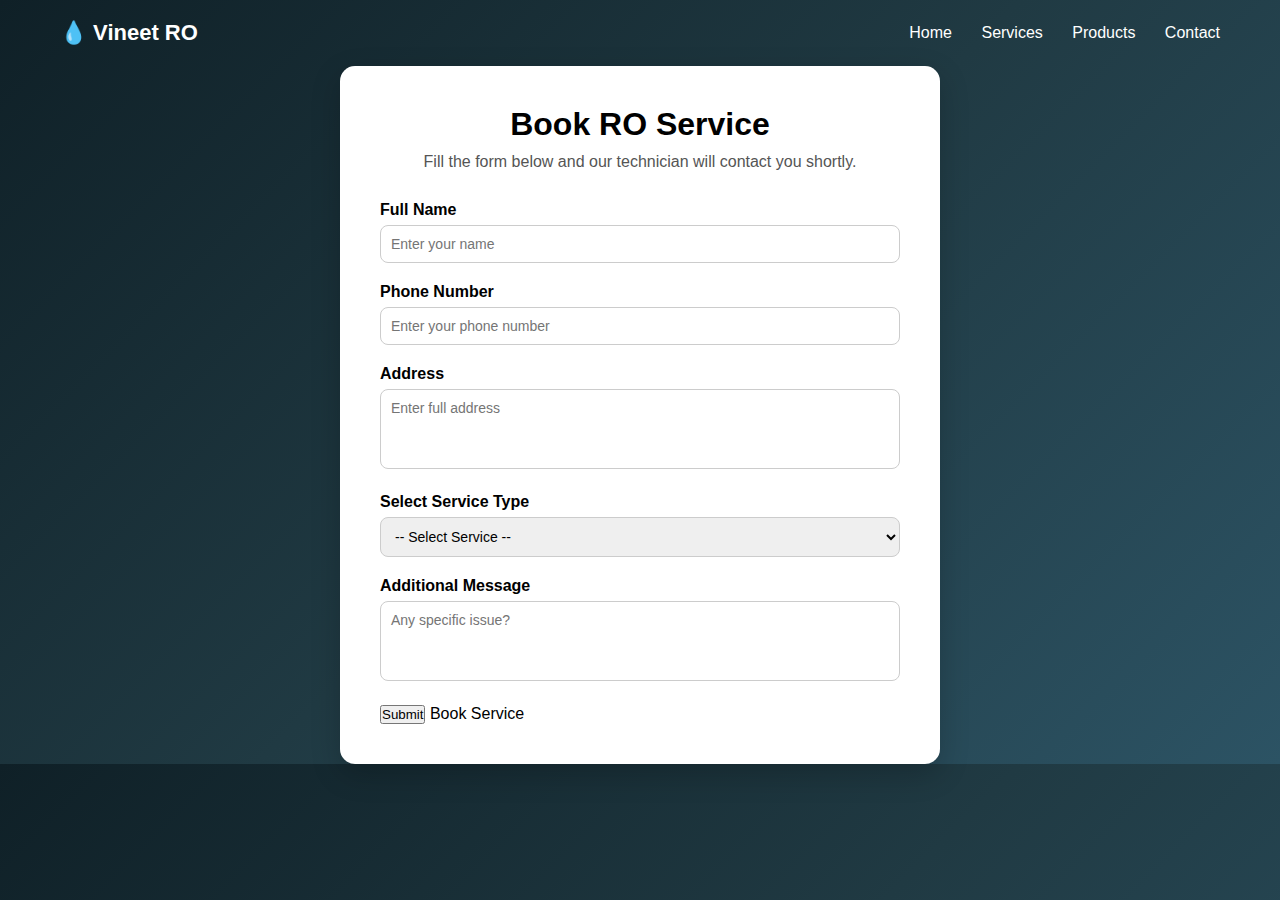
<file: book servise.html>
<!DOCTYPE html>
<html lang="en">
<head>
  <meta charset="UTF-8">
  <title>Book RO Service | Vineet RO</title>
  <link rel="stylesheet" href="style.css">
</head>
  
<body>
<header>
        <div class="logo">💧 Vineet RO</div>
        <nav>
            <a href="index.html">Home</a>
            <a href="service.html">Services</a>
            <a href="product.html">Products</a>
            <a href="contact.html">Contact</a>
        </nav>
    </header

<section class="book-service">
  <div class="service-container">
    <h1>Book RO Service</h1>
    <p>Fill the form below and our technician will contact you shortly.</p>

    <form id="bookingForm">
      
      <div class="input-group">
        <label>Full Name</label>
        <input type="text" placeholder="Enter your name" required>
      </div>

      <div class="input-group">
        <label>Phone Number</label>
        <input type="tel" placeholder="Enter your phone number" required>
      </div>

      <div class="input-group">
        <label>Address</label>
        <textarea placeholder="Enter full address" required></textarea>
      </div>

      <div class="input-group">
        <label>Select Service Type</label>
        <select required>
          <option value="">-- Select Service --</option>
          <option>General Service - ₹200</option>
          <option>Membrane Replacement</option>
          <option>Carbon Filter Change</option>
          <option>Sediment Filter Change</option>
          <option>Full Maintenance</option>
        </select>
      </div>

      <div class="input-group">
        <label>Additional Message</label>
        <textarea placeholder="Any specific issue?"></textarea>
      </div>

  <button type="button" onclick="sendToWhatsApp()">Submit</button>
        Book Service
      </button>

    </form>
  </div>
</section>

  <script>
function sendToWhatsApp() {

    var name = document.querySelector('input[placeholder="Enter your name"]').value;
    var phone = document.querySelector('input[placeholder="Enter your phone number"]').value;
    var address = document.querySelector('textarea[placeholder="Enter full address"]').value;
    var service = document.querySelector('select').value;
    var message = document.querySelector('textarea[placeholder="Any specific issue?"]').value;

    var whatsappNumber = "919752047345"; // 👈 Yaha apna number daalo (91 + 10 digit)

    var whatsappMessage =
        "New Service Booking:%0A%0A" +
        "Name: " + name + "%0A" +
        "Phone: " + phone + "%0A" +
        "Address: " + address + "%0A" +
        "Service: " + service + "%0A" +
        "Message: " + message;

    var url = "https://wa.me/" + whatsappNumber + "?text=" + whatsappMessage;

    window.open(url, "_blank");
}
</script>
  
</body>

</html>
</file>
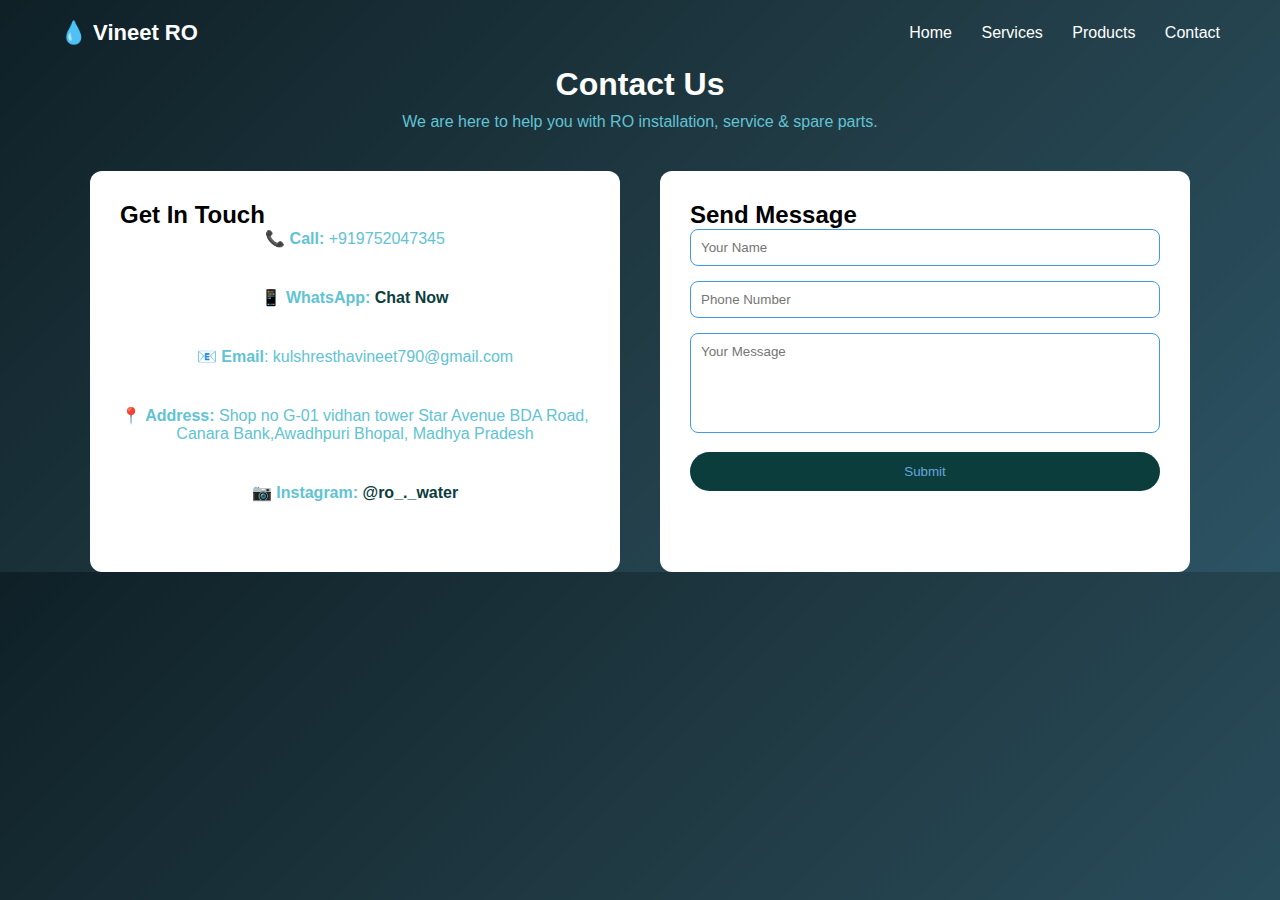
<file: contact.html>
<!DOCTYPE html>
<html lang="en">
<head>
  <meta charset="UTF-8">
  <title>Contact Us | Vineet RO</title>
  <link rel="stylesheet" href="style.css">
</head>
 
<body>

<header>
        <div class="logo">💧 Vineet RO</div>
        <nav>
            <a href="index.html">Home</a>
            <a href="service.html">Services</a>
            <a href="product.html">Products</a>
            <a href="contact.html">Contact</a>
        </nav>
</header     

<section class="contact-section">
  <div class="contact-container">
    
    <h1>Contact Us</h1>
    <p>We are here to help you with RO installation, service & spare parts.</p>

    <div class="contact-grid">

      <!-- Contact Info -->
      <div class="contact-info">
        <h2>Get In Touch</h2>

        <p><strong>📞 Call:</strong> +919752047345</p>
        <p><strong>📱 WhatsApp:</strong> 
          <a href="https://wa.me/9752047345" target="_blank">
            Chat Now
          </a>
        </p>
        <p>📧<strong> Email</strong>: kulshresthavineet790@gmail.com</p>
        <p><strong>📍 Address:</strong> Shop no G-01 vidhan
tower Star Avenue BDA Road, Canara Bank,Awadhpuri Bhopal, Madhya Pradesh</p>

        <p><strong>📷 Instagram:</strong> 
          <a href="https://www.instagram.com/ro_._water/" target="_blank">
            @ro_._water
          </a>
        </p>
      </div>

      <!-- Contact Form -->
      <div class="contact-form">
        <h2>Send Message</h2>

       <form id="contactForm">
  <input type="text" id="name" placeholder="Your Name" required>
  <input type="tel" id="phone" placeholder="Phone Number" required>
  <textarea id="message" placeholder="Your Message" required></textarea>
         <button type="button" onclick="sendToWhatsApp()">Submit</button>
</form>

      </div>

    </div>
  </div>
</section>

  <script>
document.getElementById("contactForm").addEventListener("submit", function(e) {
    e.preventDefault();

    let name = document.querySelector("#name").value;
    let phone = document.querySelector("#phone").value;
    let message = document.querySelector("#message").value;

    let whatsappNumber = "919752047345"; // 👈 Apna number yaha daalo

    let whatsappMessage = 
        "New Contact Message:%0A%0A" +
        "Name: " + name + "%0A" +
        "Phone: " + phone + "%0A" +
        "Message: " + message;

    let url = "https://wa.me/" + whatsappNumber + "?text=" + whatsappMessage;

    window.open(url, "_blank");
});
</script>
  
</body>

</html>
</file>
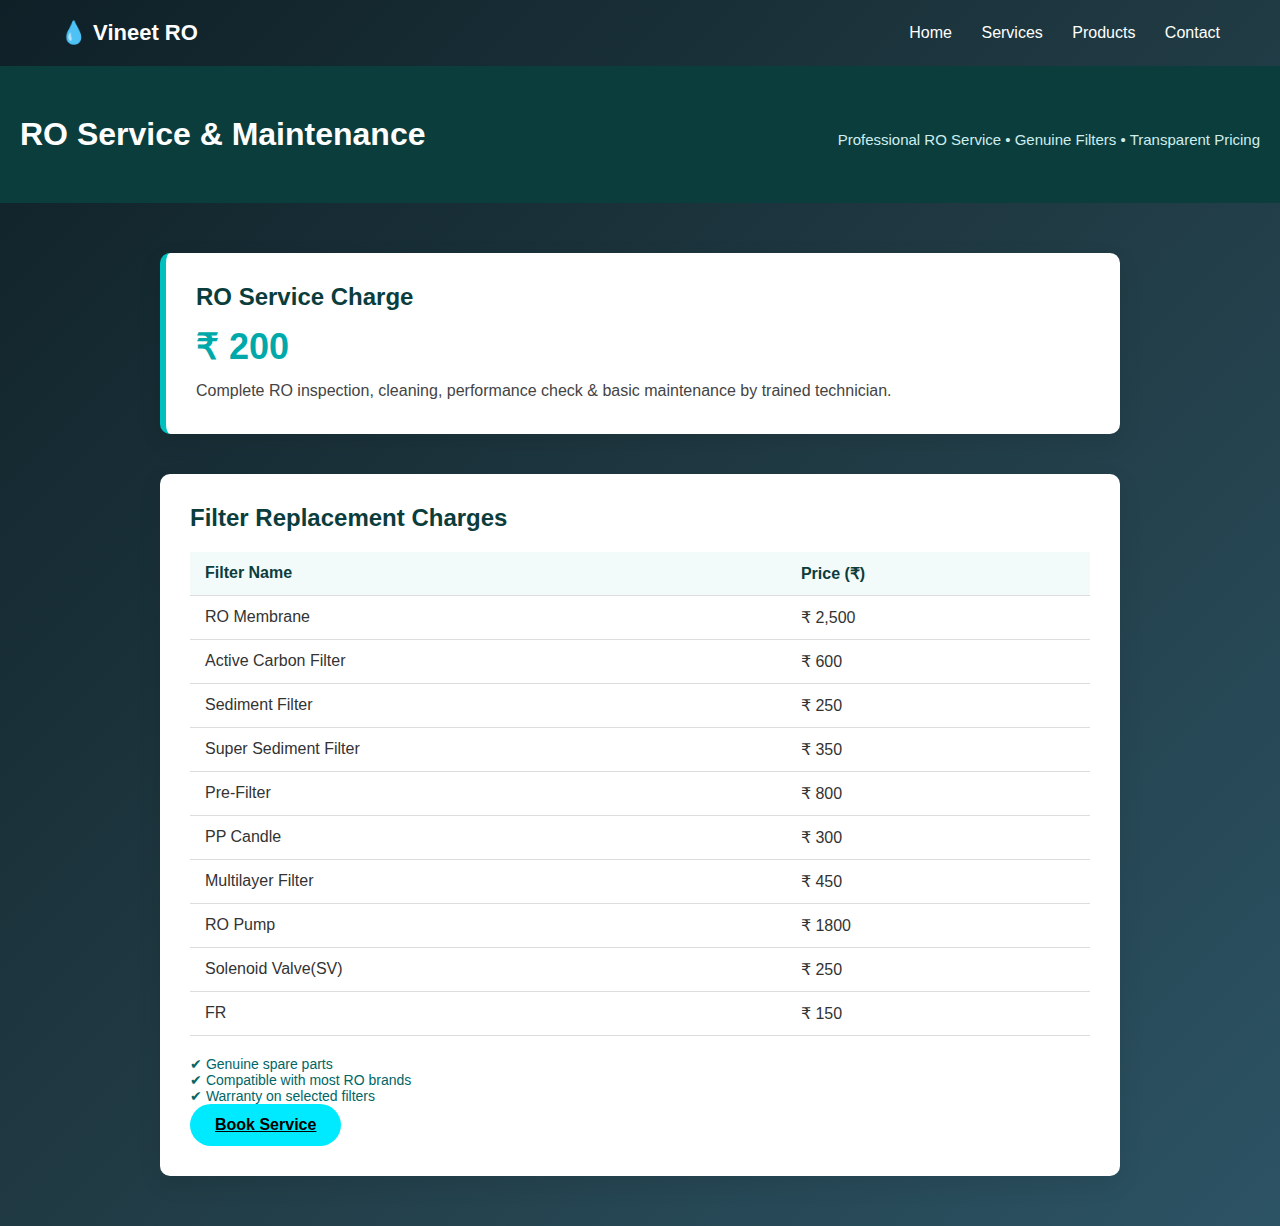
<file: service.html>
<!DOCTYPE html>
<html lang="en">
<head>
  <meta charset="UTF-8">
  <title>RO Service & Filter Charges | Vineet RO Service</title>
  <link rel="stylesheet" href="style.css">
</head>
<body>
<header>
        <div class="logo">💧 Vineet RO</div>
        <nav>
            <a href="index.html">Home</a>
            <a href="service.html">Services</a>
            <a href="product.html">Products</a>
            <a href="contact.html">Contact</a>
        </nav>
    </header>
<header class="service-header">
  <h1>RO Service & Maintenance</h1>
  <p>Professional RO Service • Genuine Filters • Transparent Pricing</p>
</header>

<section class="service-wrapper">

  <!-- Service Charge -->
  <div class="service-box highlight">
    <h2>RO Service Charge</h2>
    <p class="service-price">₹ 200</p>
    <p class="service-desc">
      Complete RO inspection, cleaning, performance check  
      & basic maintenance by trained technician.
    </p>
  </div>

  <!-- Filter Price Table -->
  <div class="service-box">
    <h2>Filter Replacement Charges</h2>

    <table class="price-table">
      <tr>
        <th>Filter Name</th>
        <th>Price (₹)</th>
      </tr>

      <tr>
        <td>RO Membrane</td>
        <td>₹ 2,500</td>
      </tr>
      <tr>
        <td>Active Carbon Filter</td>
        <td>₹ 600</td>
      </tr>
      <tr>
        <td>Sediment Filter</td>
        <td>₹ 250</td>
      </tr>
      <tr>
        <td>Super Sediment Filter</td>
        <td>₹ 350</td>
      </tr>
      <tr>
        <td>Pre-Filter</td>
        <td>₹ 800</td>
      </tr>
      <tr>
        <td>PP Candle</td>
        <td>₹ 300</td>
      </tr>
      <tr>
        <td>Multilayer Filter</td>
        <td>₹ 450</td>
      </tr>
      <tr>
        <td>RO Pump</td>
        <td>₹ 1800</td>
      </tr>
      <tr>
        <td>Solenoid Valve(SV)</td>
        <td>₹ 250</td>
      </tr>
      <tr>
        <td>FR</td>
        <td>₹ 150</td>
      </tr>
    </table>

    <p class="service-note">
      ✔ Genuine spare parts  <br>
      ✔ Compatible with most RO brands   <br>
      ✔ Warranty on selected filters <br>
    </p>
    <div class="buttons">
                <a href="book servise.html"class="btn-primary">Book Service</a>
                
            </div>
  </div>

</section>

</body>
</html>
</file>
<file: style.css>
* {
    margin: 0;
    padding: 0;
    box-sizing: border-box;
    font-family: Arial, sans-serif;
}

body {
    background: linear-gradient(135deg, #0f2027, #203a43, #2c5364);
    color: white;
}

/* NAVBAR */
header {
    display: flex;
    justify-content: space-between;
    align-items: center;
    padding: 20px 60px;
}

.logo {
    font-size: 22px;
    font-weight: bold;
}

nav a {
    color: white;
    text-decoration: none;
    margin-left: 25px;
    font-size: 16px;
}

nav a:hover {
    color: #00eaff;
}

/* HERO SECTION */
.hero {
    display: flex;
    align-items: center;
    justify-content: space-between;
    padding: 60px;
}

.hero-text {
    max-width: 50%;
}

.hero-text h4 {
    color: #00eaff;
    margin-bottom: 10px;
}

.hero-text h1 {
    font-size: 42px;
    margin-bottom: 20px;
}

.hero-text p {
    font-size: 16px;
    line-height: 1.6;
    margin-bottom: 30px;
}

/* BUTTONS */
.buttons {
    display: flex;
    gap: 15px;
}

.btn-primary {
    background: #00eaff;
    color: black;
    padding: 12px 25px;
    border: none;
    border-radius: 25px;
    cursor: pointer;
    font-weight: bold;
}

.btn-outline {
    background: transparent;
    color: white;
    padding: 12px 25px;
    border: 2px solid white;
    border-radius: 25px;
    cursor: pointer;
}

.btn-primary:hover,
.btn-outline:hover {
    opacity: 0.8;
}

/* IMAGE */
.hero-image img {
    width: 380px;
}* PRODUCT PAGE */
.product-page {
    padding: 50px 60px;
}

.page-title {
    text-align: center;
    margin-bottom: 40px;
    font-size: 36px;
}

.product-card {
    display: flex;
    gap: 40px;
    background: rgba(255,255,255,0.05);
    padding: 30px;
    border-radius: 20px;
}

.product-image img {
    width: 300px;
    border-radius: 15px;
}

.product-details h2 {
    font-size: 28px;
    margin-bottom: 10px;
}

.price {
    color: #00eaff;
    font-size: 24px;
    margin-bottom: 20px;
}

.product-details ul {
    margin-left: 20px;
    line-height: 1.6;
    margin-bottom: 20px;
}

.note {
    margin-bottom: 20px;
    font-size: 15px;
}

.buy-btn {
  display: inline-block;
  padding: 8px 18px;      /* size control */
  font-size: 14px;
  background-color: #6fe3e1;
  color: #004d4d;
  text-decoration: none;
  border-radius: 20px;
  font-weight: 600;
  text-align: center;
  white-space: nowrap;   /* button ko lamba hone se roke */
}

/* hover effect */
.buy-btn:hover {
  background-color: #55d1cf;
}
.service-header {
  background: #0b3d3d;
  color: #ffffff;
  text-align: center;
  padding: 50px 20px;
}

.service-header p {
  margin-top: 10px;
  color: #cfeeee;
  font-size: 15px;
}

.service-wrapper {
  max-width: 1000px;
  margin: 50px auto;
  padding: 0 20px;
}

.service-box {
  background: #ffffff;
  padding: 30px;
  margin-bottom: 40px;
  border-radius: 10px;
  box-shadow: 0 8px 25px rgba(0,0,0,0.08);
}

.service-box h2 {
  margin-bottom: 15px;
  color: #0b3d3d;
}

.highlight {
  border-left: 6px solid #00bfbf;
}

.service-price {
  font-size: 36px;
  font-weight: bold;
  color: #00a9a9;
  margin: 10px 0;
}

.service-desc {
  color: #444;
  line-height: 1.6;
}

.price-table {
  width: 100%;
  border-collapse: collapse;
  margin-top: 20px;
}

.price-table th,
.price-table td {
  padding: 12px 15px;
  border-bottom: 1px solid #ddd;
  text-align: left;
}

.price-table th {
  background: #f2fafa;
  color: #0b3d3d;
}

.price-table td {
  color: #333;
}

.service-note {
  margin-top: 20px;
  font-size: 14px;
  color: #006666;
}

.contact-section {
  background: linear-gradient(to right, #0b3d3d, #134e4a);
  padding: 80px 20px;
  color: rgb(111, 180, 205);
}

.contact-container {
  max-width: 1100px;
  margin: auto;
}

.contact-container h1 {
  text-align: center;
  margin-bottom: 10px;
}

.contact-container p {
  text-align: center;
  margin-bottom: 40px;
  color: #61c3d4;
}

.contact-grid {
  display: grid;
  grid-template-columns: 1fr 1fr;
  gap: 40px;
}

.contact-info {
  background: #ffffff;
  padding: 30px;
  border-radius: 12px;
  color: black;
}

.contact-info a {
  color: #0b3d3d;
  text-decoration: none;
  font-weight: bold;
}

.contact-form {
  background: #ffffff;
  padding: 30px;
  border-radius: 12px;
  color: black;
}

.contact-form input,
.contact-form textarea {
  width: 100%;
  padding: 10px;
  margin-bottom: 15px;
  border-radius: 8px;
  border: 1px solid #3f9ae4;
}

.contact-form textarea {
  resize: none;
  height: 100px;
}

.contact-form button {
  width: 100%;
  padding: 12px;
  background: #0b3d3d;
  color: rgb(101, 166, 223);
  border: none;
  border-radius: 25px;
  cursor: pointer;
  transition: 0.3s;
}

.contact-form button:hover {
  background: #134e4a;
}

/* Responsive */
@media(max-width: 768px) {
  .contact-grid {
    grid-template-columns: 1fr;
  }
}

.book-service {
  background: linear-gradient(to right, #0b3d3d, #134e4a);
  padding: 80px 20px;
  color: white;
}

.service-container {
  max-width: 600px;
  margin: auto;
  background: #ffffff;
  padding: 40px;
  border-radius: 15px;
  color: black;
  box-shadow: 0 10px 30px rgba(0,0,0,0.2);
}

.service-container h1 {
  text-align: center;
  margin-bottom: 10px;
}

.service-container p {
  text-align: center;
  margin-bottom: 30px;
  color: #555;
}

.input-group {
  margin-bottom: 20px;
}

.input-group label {
  display: block;
  margin-bottom: 6px;
  font-weight: 600;
}

.input-group input,
.input-group textarea,
.input-group select {
  width: 100%;
  padding: 10px;
  border-radius: 8px;
  border: 1px solid #ccc;
  font-size: 14px;
}

.input-group textarea {
  resize: none;
  height: 80px;
}

.submit-btn {
  width: 100%;
  padding: 12px;
  border: none;
  background: #0b3d3d;
  color: white;
  font-size: 16px;
  border-radius: 25px;
  cursor: pointer;
  transition: 0.3s;
}

.submit-btn:hover {
  background: #134e4a;
}
</file>
